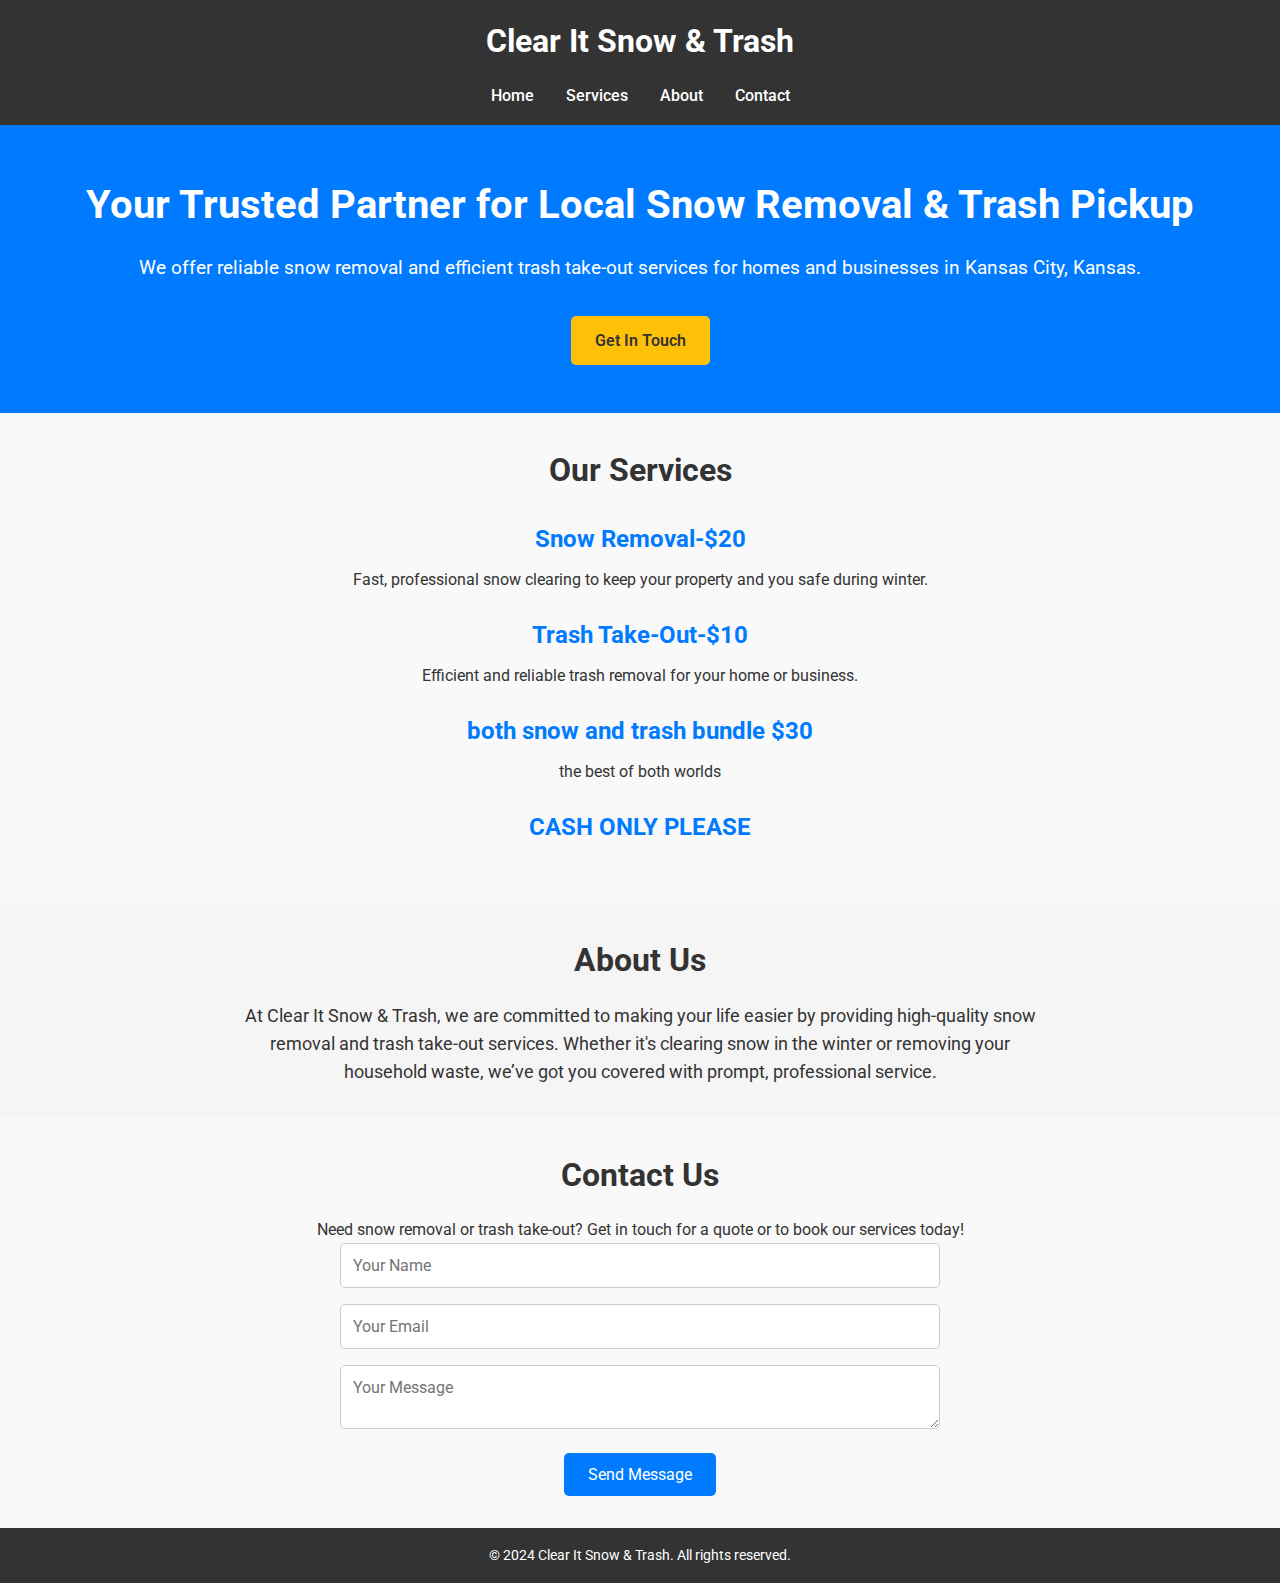
<file: index.html>
<!DOCTYPE html>
<html lang="en">
<head>
    <meta charset="UTF-8">
    <meta name="viewport" content="width=device-width, initial-scale=1.0">
    <title>Clear It Snow & Trash</title>
    <link href="https://fonts.googleapis.com/css2?family=Roboto:wght@400;500;600&display=swap" rel="stylesheet">
    <style>
        /* General Reset */
        * {
            margin: 0;
            padding: 0;
            box-sizing: border-box;
            font-family: 'Roboto', sans-serif;
        }

        body {
            background-color: #f5f5f5;
            color: #333;
            line-height: 1.6;
        }

        /* Container */
        .container {
            width: 90%;
            max-width: 1200px;
            margin: auto;
        }

        /* Header */
        header {
            background-color: #333;
            color: #fff;
            padding: 1rem 0;
        }

        header h1 {
            text-align: center;
            font-size: 2rem;
        }

        nav ul {
            list-style: none;
            display: flex;
            justify-content: center;
            margin-top: 1rem;
        }

        nav ul li {
            margin: 0 1rem;
        }

        nav ul li a {
            color: #fff;
            text-decoration: none;
            font-weight: 500;
            transition: color 0.3s;
        }

        nav ul li a:hover {
            color: #ffc107;
        }

        /* Hero Section */
        .hero {
            background-color: #007bff;
            color: #fff;
            padding: 3rem 0;
            text-align: center;
        }

        .hero h2 {
            font-size: 2.5rem;
            margin-bottom: 1rem;
        }

        .hero p {
            font-size: 1.2rem;
            margin-bottom: 2rem;
        }

        .cta-button {
            display: inline-block;
            padding: 0.75rem 1.5rem;
            background-color: #ffc107;
            color: #333;
            text-decoration: none;
            border-radius: 5px;
            font-weight: 600;
            transition: background-color 0.3s;
        }

        .cta-button:hover {
            background-color: #e0a800;
        }

        /* Services Section */
        .services {
            padding: 2rem 0;
            background-color: #f9f9f9;
            text-align: center;
        }

        .services h2 {
            font-size: 2rem;
            margin-bottom: 1.5rem;
        }

        .service-item {
            margin-bottom: 1.5rem;
        }

        .service-item h3 {
            font-size: 1.5rem;
            color: #007bff;
            margin-bottom: 0.5rem;
        }

        /* About Section */
        .about {
            padding: 2rem 0;
            text-align: center;
        }

        .about h2 {
            font-size: 2rem;
            margin-bottom: 1rem;
        }

        .about p {
            max-width: 800px;
            margin: auto;
            font-size: 1.1rem;
        }

        /* Contact Section */
        .contact {
            padding: 2rem 0;
            background-color: #f9f9f9;
            text-align: center;
        }

        .contact h2 {
            font-size: 2rem;
            margin-bottom: 1rem;
        }

        .contact form {
            max-width: 600px;
            margin: auto;
        }

        .contact form input, .contact form textarea {
            width: 100%;
            padding: 0.75rem;
            margin-bottom: 1rem;
            border: 1px solid #ccc;
            border-radius: 5px;
            font-size: 1rem;
        }

        .contact form button {
            padding: 0.75rem 1.5rem;
            background-color: #007bff;
            color: #fff;
            border: none;
            border-radius: 5px;
            font-size: 1rem;
            cursor: pointer;
            transition: background-color 0.3s;
        }

        .contact form button:hover {
            background-color: #0056b3;
        }

        /* Footer */
        footer {
            background-color: #333;
            color: #fff;
            text-align: center;
            padding: 1rem;
            font-size: 0.9rem;
        }
    </style>
</head>
<body>
    <!-- Header Section -->
    <header>
        <div class="container">
            <h1>Clear It Snow & Trash</h1>
            <nav>
                <ul>
                    <li><a href="#home">Home</a></li>
                    <li><a href="#services">Services</a></li>
                    <li><a href="#about">About</a></li>
                    <li><a href="#contact">Contact</a></li>
                </ul>
            </nav>
        </div>
    </header>

    <!-- Hero Section -->
    <section class="hero" id="home">
        <h2>Your Trusted Partner for Local Snow Removal & Trash Pickup</h2>
        <p>We offer reliable snow removal and efficient trash take-out services for homes and businesses in Kansas City, Kansas.</p>
        <a href="#contact" class="cta-button">Get In Touch</a>
    </section>

    <!-- Services Section -->
    <section class="services" id="services">
        <h2>Our Services</h2>
        <div class="service-item">
            <h3>Snow Removal-$20</h3>
            <p>Fast, professional snow clearing to keep your property and you safe during winter.</p>
        </div>
        <div class="service-item">
            <h3>Trash Take-Out-$10</h3>
            <p>Efficient and reliable trash removal for your home or business.</p>
        </div>
        <div class="service-item">
            <h3> both snow and trash bundle $30</h3>
            <p>the best of both worlds</p>
        </div>
         <div class="service-item">
             <h3> CASH ONLY PLEASE  </h3>
         </div>
    </section>

    <!-- About Section -->
    <section class="about" id="about">
        <h2>About Us</h2>
        <p>At Clear It Snow & Trash, we are committed to making your life easier by providing high-quality snow removal and trash take-out services. Whether it's clearing snow in the winter or removing your household waste, we’ve got you covered with prompt, professional service.</p>
    </section>

    <!-- Contact Section -->
    <section class="contact" id="contact">
        <h2>Contact Us</h2>
        <p>Need snow removal or trash take-out? Get in touch for a quote or to book our services today!</p>
        <form action="https://formspree.io/f/mldengkw" method="POST">
            <input type="text" name="name" placeholder="Your Name" required>
            <input type="email" name="email" placeholder="Your Email" required>
            <textarea name="message" placeholder="Your Message" required></textarea>
            <button type="submit">Send Message</button>
        </form>
    </section>

    <!-- Footer -->
    <footer>
        <p>&copy; 2024 Clear It Snow & Trash. All rights reserved.</p>
    </footer>
</body>
</html>
</file>
